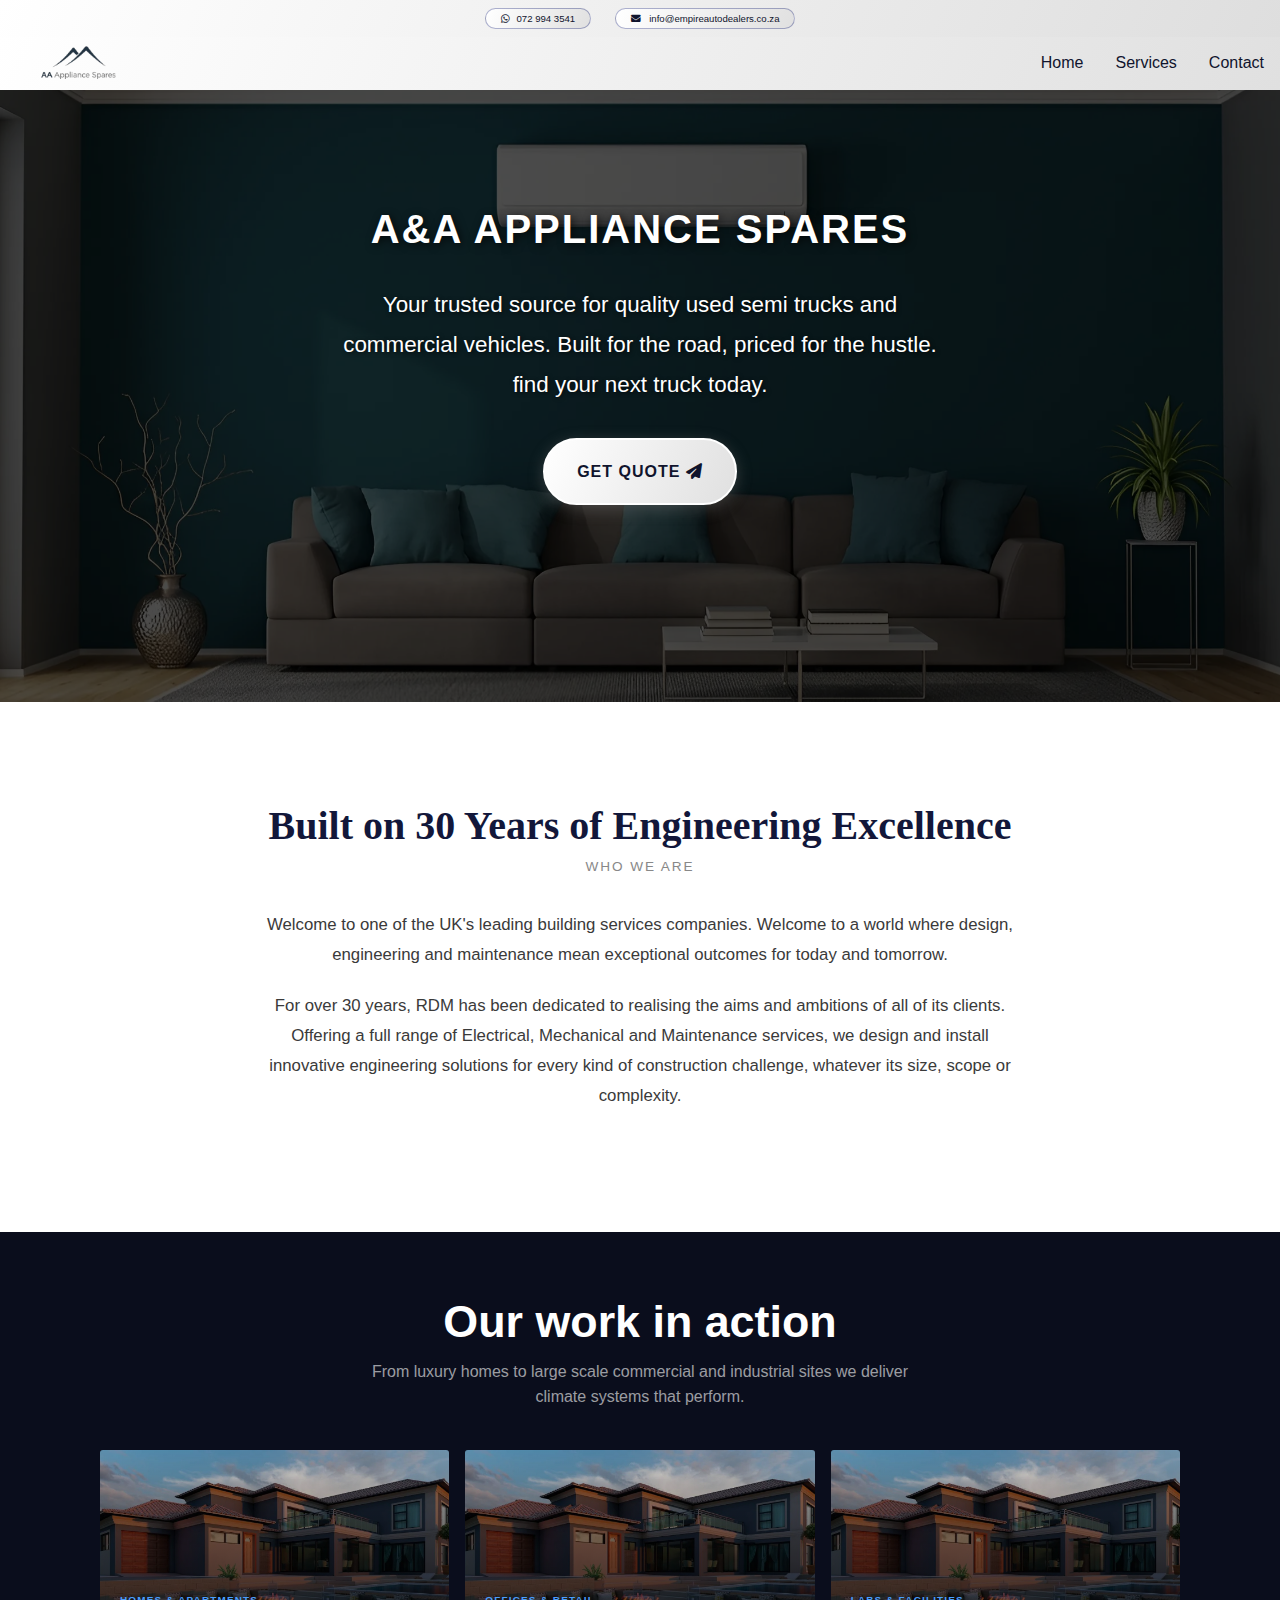
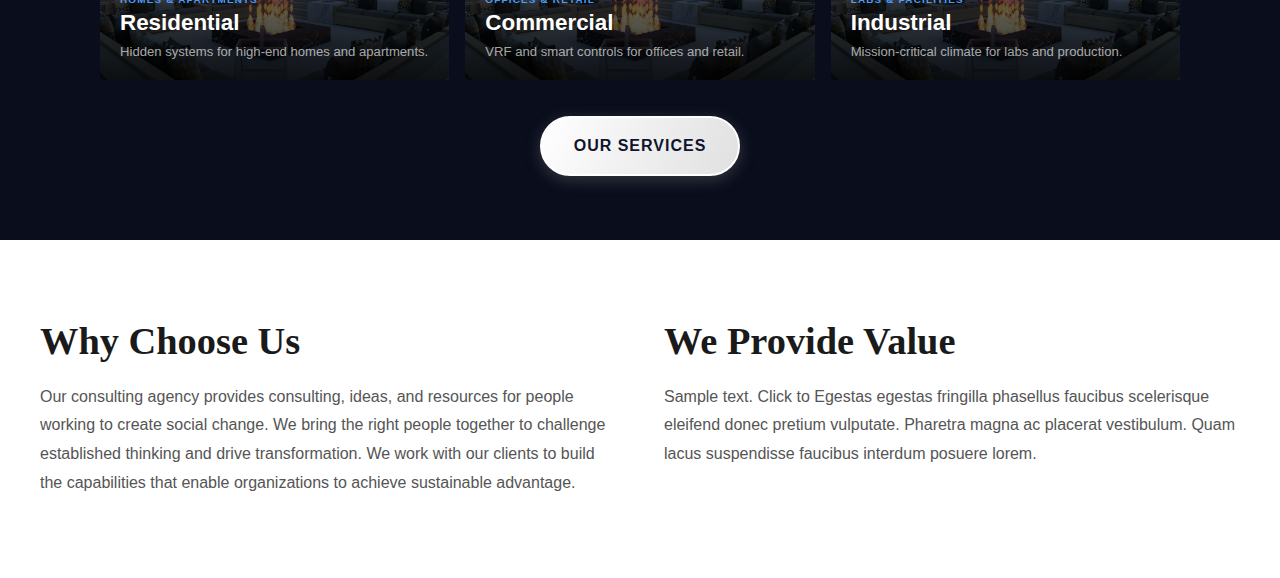
<file: index.html>
<!DOCTYPE html>
<html lang="en">
<head>

    <meta charset="UTF-8">
    <meta name="theme-color" content="#f2f2f2">
    <meta name="viewport" content="width=device-width, initial-scale=1.0">
    <link rel="stylesheet" href="https://cdnjs.cloudflare.com/ajax/libs/font-awesome/6.5.1/css/all.min.css">
    
    <link rel="stylesheet" href="styles.css">
    <title>A&A Appliance Spares | Homepage </title>

</head>
<body>
  
        <!-- ===== NAVIGATION ===== -->
        <!-- ===== NAVIGATION ===== -->
        <!-- ===== NAVIGATION ===== -->
 
        <div class="top-bar">
          <div class="top-bar-container">
          
              <a href="https://wa.me/27729943541" class="top-bar-link">
                  <span><i class="fa-brands fa-whatsapp"></i></span> 072 994 3541
              </a>
              <a href="mailto:info@empireautodealers.co.za" class="top-bar-link">
                  <span><i class="fa fa-envelope"></i></span> info@empireautodealers.co.za
              </a>
          </div>
      </div>
        

        <nav class="navbar" id="navbar">
            <div class="nav-container">
                <div class="logo">
                    <div class="logo-icon"><img src="ft.png"></div> 
                    <div class="logo-main"></div>
                </div>
    
                <ul class="nav-menu">
                    <li><a href="index.html">Home</a></li>
                    <li><a href="services.html">Services</a></li>
                    <li><a href="contact.html">Contact</a></li>
                </ul>
    
                <button class="burger" id="burgerBtn">
                    <svg id="menuIcon" xmlns="http://www.w3.org/2000/svg" fill="none" viewBox="0 0 24 24" stroke="currentColor">
                        <path stroke-linecap="round" stroke-linejoin="round" stroke-width="2" d="M4 6h16M4 12h16M4 18h16" />
                    </svg>
                    <svg id="closeIcon" style="display: none;" xmlns="http://www.w3.org/2000/svg" fill="none" viewBox="0 0 24 24" stroke="currentColor">
                        <path stroke-linecap="round" stroke-linejoin="round" stroke-width="2" d="M6 18L18 6M6 6l12 12" />
                    </svg>
                    
                </button>

                <p class="next-to-burger">MENU</p>
                
            </div>
          
            <div class="mobile-menu" id="mobileMenu">
                <a href="index.html">Home</a>
                <a href="services.html">Services</a>
                <a href="contact.html">Contact</a>
              
            </div>
            
        </nav>

        <!-- ===== NAVIGATION ===== -->
        <!-- ===== NAVIGATION ===== -->
        <!-- ===== NAVIGATION ===== -->


        <section class="hero-section">
          <div class="hero-content">
              <h1 class="hero-title">A&A Appliance spares</h1>
              <p class="hero-subtitle">Your trusted source for quality used semi trucks and commercial vehicles. Built for the road, priced for the hustle. find your next truck today.</p>
              <a href="contact.html" class="hero-button">Get Quote <i class="fa-solid fa-paper-plane"></i> </a>
          </div>
      </section>



        <style>
          .about {
           
            padding: 60px 20px;

            text-align: center;
            font-family: 'Source Sans 3', sans-serif;
          }
      
          @media (min-width: 768px) {

            .about{ 
                padding: 100px 15px;
             }
          }
      
          .about-inner { 
            max-width: 750px;
             margin: 0 auto; 
            }
      
          .about-title {
            font-family: 'Playfair Display', serif;
            font-size: clamp(1rem, 4.5vw, 2.5rem);
            color: rgb(18, 23, 58);
            margin-bottom: 10px;
          }
      
          .about-subtitle {
            font-size: 0.85rem;
            font-weight: 300;
            color: #888;
            letter-spacing: 0.14em;
            text-transform: uppercase;
            margin-bottom: 36px;
          }
      
          .about-content p {

            font-size: clamp(0.95rem, 2vw, 1.05rem);
            color: #3a3a3a;
            line-height: 1.8;
            margin-bottom: 1.2em;
          }
        </style>
  
        <section class="about">
          <div class="about-inner">
      
            <h2 class="about-title">Built on 30 Years of Engineering Excellence</h2>
            <p class="about-subtitle">Who We Are</p>
      
            <div class="about-content">
              <p>Welcome to one of the UK's leading building services companies. Welcome to a world where design, engineering and maintenance mean exceptional outcomes for today and tomorrow.</p>
              <p>For over 30 years, RDM has been dedicated to realising the aims and ambitions of all of its clients. Offering a full range of Electrical, Mechanical and Maintenance services, we design and install innovative engineering solutions for every kind of construction challenge, whatever its size, scope or complexity.</p>
            </div>
      
          </div>
        </section>














    <style>
            .serv-section {
              background: rgb(10, 13, 28);
              padding: 64px 24px;
              font-family: 'Barlow', sans-serif;
              color: #fff;
              text-align: center;
            }
        
            .serv-section h2 {
              font-size: clamp(1.8rem, 4vw, 2.8rem);
              font-weight: 900;
              margin: 0 0 12px;
            }
        
            .serv-section > p {
              color: rgba(255,255,255,0.6);
              font-size: 1rem;
              max-width: 560px;
              margin: 0 auto 40px;
              line-height: 1.6;
            }
        
            .grid {
              display: grid;
              grid-template-columns: repeat(3, 1fr);
              gap: 16px;
              max-width: 1080px;
              margin: 0 auto;
            }
        
            .card {
              position: relative;
              height: 230px;
              border-radius: 3px;
              overflow: hidden;
              background: center/cover no-repeat;
              transition: transform 0.3s ease;
            }
        
 
        
            .card::after {
              content: '';
              position: absolute;
              inset: 0;
              background: linear-gradient(to top, rgba(0,0,0,0.85) 0%, rgba(0,0,0,0.1) 100%);
            }
        
            .card-body {
              position: absolute;
              bottom: 0;
              left: 0;
              right: 0;
              padding: 18px 20px;
              z-index: 1;
              text-align: left;
            }
        
            .tag {
              font-size: 0.62rem;
              font-weight: 700;
              font-style: normal;
              letter-spacing: 0.12em;
              text-transform: uppercase;
              color: #4a9eff;
              display: block;
              margin-bottom: 5px;
            }
        
            .card-body h3 {
              font-size: 1.4rem;
              font-weight: 900;
              margin: 0 0 6px;
            }
        
            .card-body span {
              font-size: 0.82rem;
              color: rgba(255,255,255,0.65);
              line-height: 1.5;
            }
        
            @media (max-width: 700px) {
              .grid { grid-template-columns: 1fr; }
            }
          </style>
      
        
        <div class="serv-section">
          <h2>Our work in action</h2>
          <p>From luxury homes to large scale commercial and industrial sites we deliver climate systems that perform.</p>
        
          <div class="grid">
        
            <div class="card" style="background-image: url('view4.webp')">
              <div class="card-body">
                <i class="tag">Homes & Apartments</i>
                <h3>Residential</h3>
                <span>Hidden systems for high-end homes and apartments.</span>
              </div>
            </div>
        
            <div class="card" style="background-image: url('view4.webp')">
              <div class="card-body">
                <i class="tag">Offices & Retail</i>
                <h3>Commercial</h3>
                <span>VRF and smart controls for offices and retail.</span>
              </div>
            </div>
        
            <div class="card" style="background-image: url('view4.webp')">
              <div class="card-body">
                <i class="tag">Labs & Facilities</i>
                <h3>Industrial</h3>
                <span>Mission-critical climate for labs and production.</span>
              </div>
            </div>
        
          </div>
          <br>
          <br>
          <a href="services.html" class="hero-button">our Services</a>

        </div>




  <style>
    .why-us {
      display: flex;
      gap: 48px;
      padding: 80px 40px;
      font-family: 'Source Sans 3', sans-serif;
    }

    .why-left,
    .why-right {
      flex: 1;
      text-align: left;
    }

    .why-title {
      font-family: 'Playfair Display', serif;
      font-size: clamp(1rem, 3vw, 3rem);
      font-weight: 550;
      color: #1a1a1a;
      margin-bottom: 20px;
      line-height: 1.1;
    }

    .why-desc {
      font-size: clamp(0.9rem, 1.5vw, 1rem);
      color: #555;
      line-height: 1.8;
    }

    @media (max-width: 768px) {
      .why-us {
        flex-direction: column;
        padding: 40px 24px;
        gap: 16px;
      }
    }
  </style>


  <section class="why-us">

    <div class="why-left">
      <h2 class="why-title"><i></i> Why Choose Us</h2>
      <p class="why-desc">Our consulting agency provides consulting, ideas, and resources for people working to create social change. We bring the right people together to challenge established thinking and drive transformation. We work with our clients to build the capabilities that enable organizations to achieve sustainable advantage.</p>
    </div>

    <div class="why-right">
      <h2 class="why-title"><i></i> We Provide Value </h2>
      <p class="why-desc">Sample text. Click to Egestas egestas fringilla phasellus faucibus scelerisque eleifend donec pretium vulputate. Pharetra magna ac placerat vestibulum. Quam lacus suspendisse faucibus interdum posuere lorem.</p>
    </div>

  </section>


        

      
   


</body>
<script src="scrripts.js"></script>

</html>
</file>
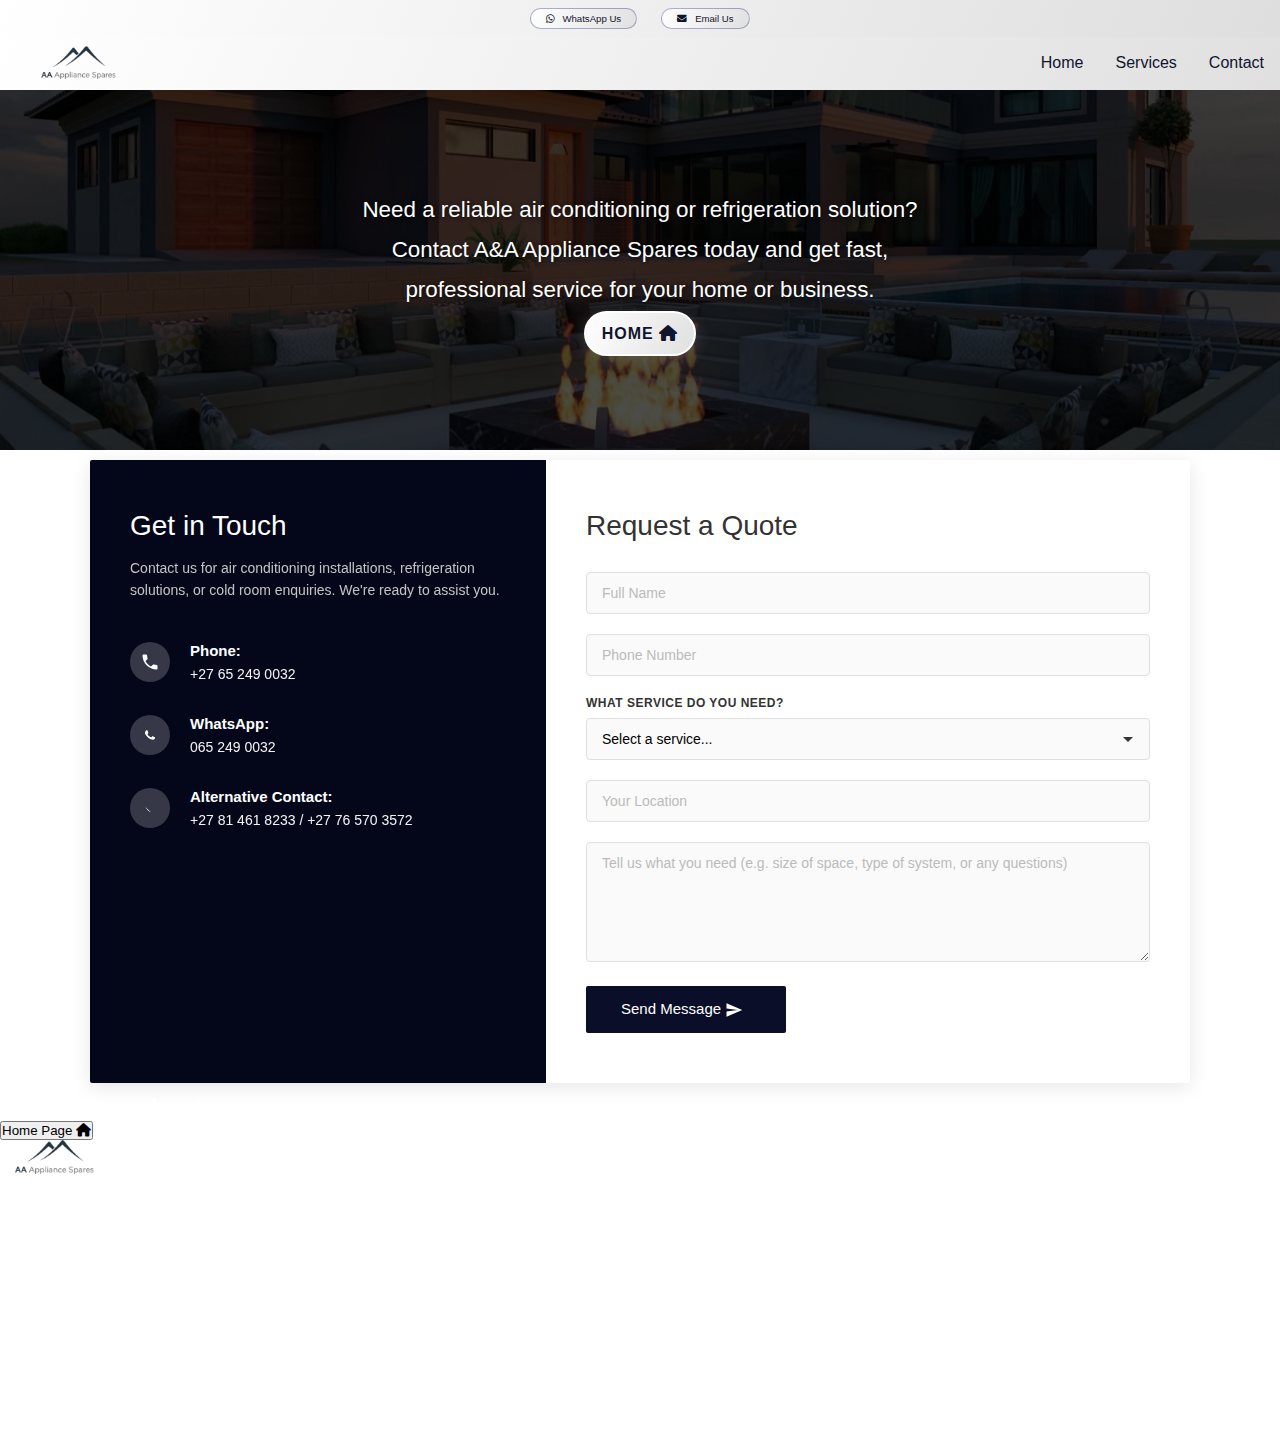
<file: contact.html>
<!DOCTYPE html>
<html lang="en">
<head>

    <meta charset="UTF-8">
    <meta name="theme-color" content="#e3e3e3">
    <meta name="viewport" content="width=device-width, initial-scale=1.0">
    <link rel="stylesheet" href="https://cdnjs.cloudflare.com/ajax/libs/font-awesome/6.5.1/css/all.min.css">
    
    <link rel="stylesheet" href="global.css">
    <title>A&A Appliance Spares | Air Conditioning & Refrigeration | Contact</title>

</head>
<body>
        <!-- ===== NAVIGATION ===== -->
        <!-- ===== NAVIGATION ===== -->
        <!-- ===== NAVIGATION ===== -->
 
        <div class="top-bar">
            <div class="top-bar-container">
            
              <a href="https://wa.me/27652490032" class="top-bar-link">
                <span><i class="fa-brands fa-whatsapp"></i></span> WhatsApp Us
              </a> 
              <a href="mailto:aaappliancespares@gmail.com" class="top-bar-link">
                <span><i class="fa fa-envelope"></i></span> Email Us
            </a>
            </div>
        </div>
        

        <nav class="navbar" id="navbar">
            <div class="nav-container">
                <div class="logo">
                    <div class="logo-icon"><img src="ft.png"></div> 
                    <div class="logo-main"></div>
                </div>
    
                <ul class="nav-menu">
                    <li><a href="index.html">Home</a></li>
                    <li><a href="services.html">Services</a></li>
                    <li><a href="contact.html">Contact</a></li>
                </ul>
    
                <button class="burger" id="burgerBtn">
                    <svg id="menuIcon" xmlns="http://www.w3.org/2000/svg" fill="none" viewBox="0 0 24 24" stroke="currentColor">
                        <path stroke-linecap="round" stroke-linejoin="round" stroke-width="2" d="M4 6h16M4 12h16M4 18h16" />
                    </svg>
                    <svg id="closeIcon" style="display: none;" xmlns="http://www.w3.org/2000/svg" fill="none" viewBox="0 0 24 24" stroke="currentColor">
                        <path stroke-linecap="round" stroke-linejoin="round" stroke-width="2" d="M6 18L18 6M6 6l12 12" />
                    </svg>
                    
                </button>

                <p class="next-to-burger">MENU</p>
                
            </div>
          
            <div class="mobile-menu" id="mobileMenu">
                <a href="index.html">Home</a>
                <a href="services.html">Services</a>
                <a href="contact.html">Contact</a>
              
            </div>
            
        </nav>

        
        <!-- ===== NAVIGATION ===== -->
        <!-- ===== NAVIGATION ===== -->
        <!-- ===== NAVIGATION ===== -->

        <section class="hero-section">
            <div class="hero-content">
        
                <p class="hero-subtitle">
                    Need a reliable air conditioning or refrigeration solution? Contact A&A Appliance Spares today and get fast, professional service for your home or business.
                </p>
        
                <a href="index.html" class="hero-button">
                    Home <i class="fa fa-home"></i>
                </a>
            </div>
        </section>
























  <style>
        
            .whole{
               background: #ffffff;
            }
                       .contact {
                          
                           display: flex;
                           justify-content: center;
                           align-items: center;
                           min-height: 60vh;
                           padding: 10px;
                       }
               
                       .contact-container {
                           display: flex;
                           max-width: 1100px;
                           width: 100%;
                           background: white;
                           border-radius: 2px;
                           overflow: hidden;
                           box-shadow: 0 4px 20px rgba(0, 0, 0, 0.1);
                       }
               
                       .contact-info {
                           background:rgb(4, 7, 25);
                           color: white;
                           padding: 50px 40px;
                           flex: 1;
                           min-width: 280px;
                       }
               
                       .contact-info h2 {
                           color: white;
                           font-size: 28px;
                           margin-bottom: 15px;
                           font-weight: 500;
                       }
               
                       .contact-info p {
                           color: rgb(206, 206, 206);
                           font-size: 14px;
                           line-height: 1.6;
                           margin-bottom: 40px;
                           opacity: 0.95;
                       }
               
                       .info-item {
                           display: flex;
                           align-items: flex-start;
                           margin-bottom: 30px;
                       }
               
                       .info-icon {
                           width: 40px;
                           height: 40px;
                           background: rgba(255, 255, 255, 0.2);
                           border-radius: 50%;
                           display: flex;
                           align-items: center;
                           justify-content: center;
                           margin-right: 20px;
                           flex-shrink: 0;
                       }
               
                       .info-icon svg {
                           width: 20px;
                           height: 20px;
                           fill: white;
                       }
               
                       .info-content {
                           flex: 1;
                       }
               
                       .info-label {
                           font-weight: 600;
                           margin-bottom: 5px;
                           font-size: 15px;
                       }
               
                       .info-text {
                           font-size: 14px;
                           opacity: 0.95;
                           line-height: 1.5;
                       }
               
                       .contact-form {
                           padding: 50px 40px;
                           flex: 1.5;
                       }
               
                       .contact-form h2 {
                           font-size: 28px;
                           margin-bottom: 30px;
                           color: #333;
                           font-weight: 500;
                       }
               
                       .form-row {
                           display: flex;
                           gap: 20px;
                           margin-bottom: 20px;
                       }
               
                       .form-group {
                           flex: 1;
                           margin-bottom: 20px;
                       }
               
                       .form-group label {
                           display: block;
                           font-size: 12px;
                           font-weight: 600;
                           color: #333;
                           margin-bottom: 8px;
                           text-transform: uppercase;
                           letter-spacing: 0.5px;
                       }
               
                       .form-group input,
                       .form-group textarea,
                       .form-group select {
                           width: 100%;
                           padding: 12px 15px;
                           border: 1px solid #e0e0e0;
                           border-radius: 4px;
                           font-size: 14px;
                           font-family: inherit;
                           transition: border-color 0.3s;
                           background: #fafafa;
                       }
               
                       .form-group select {
                           cursor: pointer;
                           appearance: none;
                           background-image: url("data:image/svg+xml,%3Csvg xmlns='http://www.w3.org/2000/svg' width='12' height='12' viewBox='0 0 12 12'%3E%3Cpath fill='%23333' d='M6 9L1 4h10z'/%3E%3C/svg%3E");
                           background-repeat: no-repeat;
                           background-position: right 15px center;
                           padding-right: 40px;
                       }
               
                       .form-group input:focus,
                       .form-group textarea:focus,
                       .form-group select:focus {
                           outline: none;
                           border-color: #5ecea1;
                           background: white;
                       }
               
                       .form-group input::placeholder,
                       .form-group textarea::placeholder {
                           color: #bbb;
                       }
               
                       .form-group textarea {
                           resize: vertical;
                           min-height: 120px;
                       }
               
                       .submit-btn {
                           background:  rgb(10, 14, 40);
                           color: white;
                           border: none;
                           padding: 14px 35px;
                           font-size: 15px;
                           border-radius: 2px;
                           cursor: pointer;
                           transition: transform 0.2s, box-shadow 0.2s;
                           font-weight: 500;
                       }
               
                       .submit-btn:hover {
                           transform: translateY(-2px);
                           box-shadow: 0 4px 12px rgba(94, 206, 161, 0.4);
                       }
               
                       .submit-btn:active {
                           transform: translateY(0);
                       }
               
                       @media (max-width: 768px) {
                           .contact-container {
                               flex-direction: column;
                           }
               
                           .contact-info,
                           .contact-form {
                               padding: 30px 25px;
                           }
               
                           .form-row {
                               flex-direction: column;
                               gap: 0;
                           }
               
                           .contact-info h2,
                           .contact-form h2 {
                               font-size: 24px;
                           }
                       }
                   </style>
           
                   
           <section class="whole">

            <div class="contact">
                <div class="contact-container">
                    
                    <!-- CONTACT INFO PANEL -->
                    <div class="contact-info">
                        <h2>Get in Touch</h2>
                        <p>Contact us for air conditioning installations, refrigeration solutions, or cold room enquiries. We're ready to assist you.</p>
        
                        <div class="info-item">
                            <div class="info-icon">
                                <svg viewBox="0 0 24 24">
                                    <path d="M6.62 10.79c1.44 2.83 3.76 5.14 6.59 6.59l2.2-2.2c.27-.27.67-.36 1.02-.24 1.12.37 2.33.57 3.57.57.55 0 1 .45 1 1V20c0 .55-.45 1-1 1-9.39 0-17-7.61-17-17 0-.55.45-1 1-1h3.5c.55 0 1 .45 1 1 0 1.25.2 2.45.57 3.57.11.35.03.74-.25 1.02l-2.2 2.2z"/>
                                </svg>
                            </div>
                            <div class="info-content">
                                <div class="info-label">Phone:</div>
                                <div class="info-text">+27 65 249 0032</div>
                            </div>
                        </div>
        
                        <div class="info-item">
                            <div class="info-icon">
                                <svg viewBox="0 0 24 24">
                                    <path d="M17.472 14.382c-.297-.149-1.758-.867-2.03-.967-.273-.099-.471-.148-.67.15-.197.297-.767.966-.94 1.164-.173.199-.347.223-.644.075-.297-.15-1.255-.463-2.39-1.475-.883-.788-1.48-1.761-1.653-2.059-.173-.297-.018-.458.13-.606.134-.133.298-.347.446-.52.149-.174.198-.298.298-.497.099-.198.05-.371-.025-.52-.075-.149-.669-1.612-.916-2.207-.242-.579-.487-.5-.669-.51-.173-.008-.371-.01-.57-.01-.198 0-.52.074-.792.372-.272.297-1.04 1.016-1.04 2.479 0 1.462 1.065 2.875 1.213 3.074.149.198 2.096 3.2 5.077 4.487.709.306 1.262.489 1.694.625.712.227 1.36.195 1.871.118.571-.085 1.758-.719 2.006-1.413.248-.694.248-1.289.173-1.413-.074-.124-.272-.198-.57-.347"/>
                                </svg>
                            </div>
                            <div class="info-content">
                                <div class="info-label">WhatsApp:</div>
                                <div class="info-text">065 249 0032</div>
                            </div>         
                        </div>
        
                        <div class="info-item">
                            <div class="info-icon">
                                <svg viewBox="0 0 24 24">
                                    <path d="M6.62 10.79c1.44 2.83 3.76 5.14 6.59 6.59"/>
                                </svg>
                            </div>
                            <div class="info-content">
                                <div class="info-label">Alternative Contact:</div>
                                <div class="info-text">+27 81 461 8233 / +27 76 570 3572</div>
                            </div>
                        </div>
        
                    </div>
        
                    <!-- CONTACT FORM -->
                    <div class="contact-form">
                        <h2>Request a Quote</h2>
                        <form>
        
                            <div class="form-group">
                                <input type="text" id="fullname" placeholder="Full Name" required>
                            </div>
        
                            <div class="form-group">
                                <input type="tel" id="phone" placeholder="Phone Number" required>
                            </div>
        
                            <div class="form-group">
                                <label for="service">What service do you need?</label>
                                <select id="service" required>
                                    <option value="">Select a service...</option>
                                    <option value="aircon-installation">Air Conditioner Installation</option>
                                    <option value="aircon-supply">Air Conditioner Supply</option>
                                    <option value="cassette-systems">Cassette Air Conditioning Systems</option>
                                    <option value="cold-rooms">Cold Room Installation</option>
                                    <option value="refrigeration">Refrigeration Services</option>
                                    <option value="other">Other / Enquiry</option>
                                </select>
                            </div>
        
                            <div class="form-group">
                                <input type="text" id="location" placeholder="Your Location" required>
                            </div>
        
                            <div class="form-group">
                                <textarea id="message" placeholder="Tell us what you need (e.g. size of space, type of system, or any questions)"></textarea>
                            </div>
        
                            <button type="submit" class="submit-btn">
                                Send Message
                                <svg style="width: 18px; height: 18px; margin-right: 8px; vertical-align: middle;" viewBox="0 0 24 24" fill="white">
                                    <path d="M2.01 21L23 12 2.01 3 2 10l15 2-15 2z"/>
                                </svg>
                            </button>
                        </form>
                    </div>
        
                </div>
            </div>
        
        </section>









































           
  <!-- Bottom Section -->
  <section class="bottom-section">
    <h2>Know more about us</h2>
    <button><a href="index.html">Home Page <i class="fa fa-home" aria-hidden="true"></i></a></button>
  </section>


        













  <footer class="footer">
    <div class="footer-container">
        
        <!-- Company Info -->
        <div class="footer-section">
          <div class="foo">
            <div class="foo-icon"><img src="ft.png"></div> 
          </div>
  
          <style>
            .foo {
              display: flex;
              align-items: center;
            }
  
            .foo-icon img {
              width: 7rem;
              border-radius: 8px;
              display: flex;
              align-items: center;
              justify-content: center;
            }
          </style>
  
          <br>
  
          <p>
            A&A Appliance Spares provides reliable air conditioning, refrigeration, and cold room solutions for residential and commercial needs.
            We focus on quality installations and dependable service you can trust.
          </p>
          
          <h3 style="margin-top: 1.5rem;">Follow Us</h3>
          <div class="social-links">
            <a href="https://www.facebook.com/profile.php?id=61569508821135" target="_blank" class="social-icon" aria-label="Facebook">
              <i class="fa-brands fa-facebook-f"></i>
            </a>
          </div>
        </div>
  
        <!-- Quick Links -->
        <div class="footer-section-lu">
          <h5>Quick Links</h5>
          <br>
          <div class="footer-links">
            <a href="index.html">Home</a>
            <a href="services.html">Services</a>
            <a href="contact.html">Contact</a>
          </div>
        </div>
  
        <!-- Contact Info -->
        <div class="footer-section">
          <h3>Contact Us</h3>
          <div class="contact-inf">
  
            <div class="contact-item">
              <span><i class="fa-brands fa-whatsapp"></i></span>
              <a href="https://wa.me/27652490032">065 249 0032</a>
            </div>
  
            <div class="contact-item">
              <span><i class="fa-solid fa-phone"></i></span>
              <a href="tel:+27814618233">+27 81 461 8233</a>
            </div>
  
            <div class="contact-item">
              <span><i class="fa-solid fa-phone"></i></span>
              <a href="tel:+27765703572">+27 76 570 3572</a>
            </div>
  
          </div>
        </div>
    </div>
  
    <div class="footer-bottom">
      <p>&copy; 2026 A&A Appliance Spares. All rights reserved.</p>
    </div>
  </footer>


      

</body>
<script src="scrripts.js"></script>

</html>
</file>
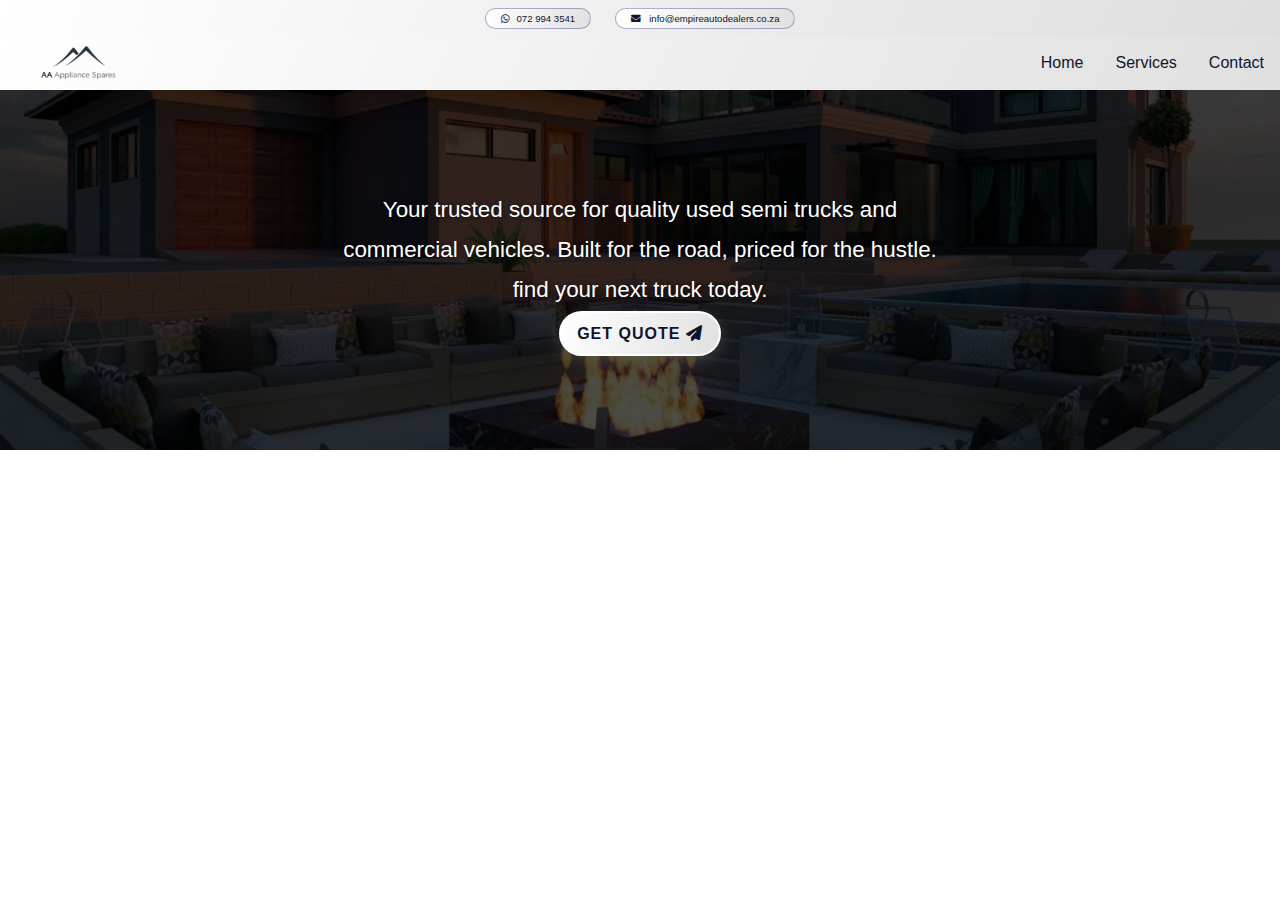
<file: services.html>
<!DOCTYPE html>
<html lang="en">
<head>

    <meta charset="UTF-8">
    <meta name="theme-color" content="#f2f2f2">
    <meta name="viewport" content="width=device-width, initial-scale=1.0">
    <link rel="stylesheet" href="https://cdnjs.cloudflare.com/ajax/libs/font-awesome/6.5.1/css/all.min.css">
    
    <link rel="stylesheet" href="global.css">
    <title>A&A Appliance Spares | Services </title>

</head>
<body>
        <!-- ===== NAVIGATION ===== -->
        <!-- ===== NAVIGATION ===== -->
        <!-- ===== NAVIGATION ===== -->
 

        <div class="top-bar">
          <div class="top-bar-container">
          
              <a href="https://wa.me/27729943541" class="top-bar-link">
                  <span><i class="fa-brands fa-whatsapp"></i></span> 072 994 3541
              </a>
              <a href="mailto:info@empireautodealers.co.za" class="top-bar-link">
                  <span><i class="fa fa-envelope"></i></span> info@empireautodealers.co.za
              </a>
          </div>
      </div>
        

        <nav class="navbar" id="navbar">
            <div class="nav-container">
                <div class="logo">
                    <div class="logo-icon"><img src="ft.png"></div> 
                    <div class="logo-main"></div>
                </div>
    
                <ul class="nav-menu">
                    <li><a href="index.html">Home</a></li>
                    <li><a href="services.html">Services</a></li>
                    <li><a href="contact.html">Contact</a></li>
                </ul>
    
                <button class="burger" id="burgerBtn">
                    <svg id="menuIcon" xmlns="http://www.w3.org/2000/svg" fill="none" viewBox="0 0 24 24" stroke="currentColor">
                        <path stroke-linecap="round" stroke-linejoin="round" stroke-width="2" d="M4 6h16M4 12h16M4 18h16" />
                    </svg>
                    <svg id="closeIcon" style="display: none;" xmlns="http://www.w3.org/2000/svg" fill="none" viewBox="0 0 24 24" stroke="currentColor">
                        <path stroke-linecap="round" stroke-linejoin="round" stroke-width="2" d="M6 18L18 6M6 6l12 12" />
                    </svg>
                    
                </button>

                <p class="next-to-burger">MENU</p>
                
            </div>
          
            <div class="mobile-menu" id="mobileMenu">
                <a href="index.html">Home</a>
                <a href="services.html">Services</a>
                <a href="contact.html">Contact</a>
              
            </div>
            
        </nav>

        <!-- ===== NAVIGATION ===== -->
        <!-- ===== NAVIGATION ===== -->
        <!-- ===== NAVIGATION ===== -->


        <section class="hero-section">
          <div class="hero-content">

              <p class="hero-subtitle">Your trusted source for quality used semi trucks and commercial vehicles. Built for the road, priced for the hustle. find your next truck today.</p>
              <a href="contact.html" class="hero-button">Get Quote <i class="fa-solid fa-paper-plane"></i> </a>
          </div>
      </section>


</body>
<script src="scrripts.js"></script>

</html>
</file>
<file: styles.css>
* {
    margin: 0;
    padding: 0;
    box-sizing: border-box;
}

body {
    font-family: -apple-system, BlinkMacSystemFont, 'Segoe UI', Roboto, Oxygen, Ubuntu, Cantarell, sans-serif;
    color: white;

}

a {
    text-decoration: none;
    color: inherit;
}





      /* ===== NAVIGATION STYLES ===== */
      /* ===== NAVIGATION STYLES ===== */
      /* ===== NAVIGATION STYLES ===== */
      /* ===== NAVIGATION STYLES ===== */
      /* ===== NAVIGATION STYLES ===== */
      /* ===== NAVIGATION STYLES ===== */





      
/* --- New Top Bar Styles --- */
.top-bar {
    background: linear-gradient(115deg, #ffffff 0%, #dedede 100%); /* Matches your scrolled navbar color */
    color: white;
    font-size: 0.60rem;
    padding: 8px 0;
    position: fixed; /* Keep it fixed at the top */
    top: 0;
    left: 0;
    right: 0;
    z-index: 1001; /* Higher than navbar */

}

.top-bar-container {
    max-width: 1280px;
    margin: 0 auto;
    padding: 0 1rem;
    display: flex;
    justify-content: center;
    gap: 1.5rem; 
}

.top-bar-link {
    color: rgb(16, 20, 45);
    text-decoration: none;
    display: flex;
    align-items: center;
    gap: 0.5rem;
    transition: all 0.3s ease;
    /* The "Fitting Border" styles */
    border: 1.5px solid rgba(12, 25, 113, 0.335); /* Subtle white border */
    padding: 4px 15px;                          /* Space inside the border */
    border-radius: 50px;                        /* Rounds the edges into a pill shape */
    background: linear-gradient(115deg, #ffffff 0%, #e0e0e0 100%); /* Very faint background fill */
}

.top-bar-link:hover {
    color: #facc15;
    border-color: #facc15;                      /* Border changes color on hover */
    background: rgba(250, 204, 21, 0.1);        /* Slight yellow glow on hover */
}


/* --- Adjusting your existing .navbar --- */
.navbar {
    position: fixed;
    top: 35px; /* Pushes the nav down so it doesn't hide under the top bar */
    left: 0;
    right: 0;
    z-index: 1000;
    background: linear-gradient(115deg, #ffffff 0%, #e0e0e0 100%);
    backdrop-filter: blur(10px);
    transition: all 0.3s ease;
  
}

/* Update the scroll position if needed */
.navbar.scrolled {
    border-bottom: solid 1.5px white;
    top: 35px; /* Keep it below the top bar even when scrolling */
    background: linear-gradient(115deg, #ffffff 0%, #e0e0e0 100%);
}

/* --- Responsive fix for mobile --- */
@media (max-width: 768px) {
    .top-bar-container {
        gap: 1.5rem;
        font-size: 0.65rem;
    }
}
    .nav-container {
        max-width: 1280px;
        margin: 0 auto;
        padding: 0 1rem;
        display: flex;
        align-items: center;
        justify-content: space-between;
        height: 55px;
    }

    .logo {
        display: flex;
        align-items: center;
        gap: 0.5rem;
    }

    .logo-icon img {
        padding:0.7rem;
        width: 8rem;
        height: 3.5rem;
     
        border-radius: 8px;
        display: flex;
        align-items: center;
        justify-content: center;
        font-size: 1.5rem;
        font-weight: bold;
        color: #1a1a2e;
    }

    .logo-text {
        display: flex;
        flex-direction: column;
        line-height: 1.2;
    }

    .logo-main {
        font-size: 1rem;
        font-weight: bold;
    }

    .logo-sub {
        font-size: 0.75rem;
        color: #facc15;
    }

    .nav-menu {
        display: flex;
        gap: 2rem;
        list-style: none;
    }

    .nav-menu a {
        transition: color 0.3s;
        color:rgb(16, 20, 45);
    }

    .nav-menu a:hover {
        color: #8a8a8a;
    }

    .burger {
        display: none;
        background: none;
        border: none;
        color: rgb(16, 20, 45);
        cursor: pointer;
        margin-left: auto;
        padding: 0rem;

        transition: background 0.3s;
    }
    .next-to-burger{

        display: none;
    }



    .burger svg {
        width: 30px;
        height: 26px;
    }

    .mobile-menu {
        display: none;
        max-height: 0;
        overflow: hidden;
        opacity: 0;
        transition: max-height 0.3s ease-in-out, opacity 0.3s ease-in-out;
    }

    .mobile-menu.active {
        max-height: 400px;
        opacity: 1;
        padding-bottom: 1rem;
    }

    .mobile-menu a {
        display: block;
        padding: 0.5rem 1rem;
        transition: color 0.3s;
        color:  rgb(16, 20, 45);
        font-weight:350;
    }

    .mobile-menu a:hover {
        color:  rgb(118, 118, 118);
    }   

    @media (max-width: 768px) {
        .next-to-burger{
            display: block;
            font-size: 0.65rem;
            padding-bottom: 0.2rem;
            color: rgba(16, 20, 45, 0.817);
            font-weight: 620;
        }
    
        .nav-menu {
            display: none;
        }

        .burger {
            display: block;
        }

        .mobile-menu {
            display: block;
        }

        .decorative-box,
        .decorative-circle {
            display: none;
        }
    }
/* ===== NAVIGATION STYLES ===== */
/* ===== NAVIGATION STYLES ===== */
/* ===== NAVIGATION STYLES ===== */
/* ===== NAVIGATION STYLES ===== */
/* ===== NAVIGATION STYLES ===== */
/* ===== NAVIGATION STYLES ===== */



























/* HERO SECTION */
/* HERO SECTION */
/* HERO SECTION */
/* HERO SECTION */
/* HERO SECTION */
/* HERO SECTION */

.hero-section {
    line-height: 1.6;
    position: relative;
    min-height: 78vh;
    display: flex;
    align-items: center;
    justify-content: center;
    text-align: center;
    padding: 2rem;
    overflow: hidden;
}


.hero-section::before {
    content: '';
    position: absolute;
    top: 0;
    left: 0;
    width: 100%;
    height: 100%;
    background-image: url('images/nbg.webp');
    background-size: cover;
    background-position: center;
    background-repeat: no-repeat;
    filter: brightness(0.3);
    z-index: -1;
}

.hero-content {
    position: relative;
    z-index: 1;
    color: #ffffff;
    max-width: 800px;
    margin: 0 auto;
    animation: fadeInUp 1s ease-out;
}

.hero-title {
    font-size: clamp(2.5rem, 1vw, 5rem);
    font-weight: 700;
    margin-bottom: 1.5rem;
    letter-spacing: 2px;
    text-transform: uppercase;
    text-shadow: 2px 2px 8px rgba(0, 0, 0, 0.7);
}

.hero-subtitle {
    font-size: clamp(1.4rem, 1vw, 2rem);
    margin-bottom: 2rem;
    font-weight: 300;
    line-height: 1.8;
    text-shadow: 1px 1px 4px rgba(0, 0, 0, 0.7);
    max-width: 600px;
    margin-left: auto;
    margin-right: auto;
}

.hero-button {
    display: inline-block;
    padding: 1.2rem 2rem;
    font-size: 1rem;
    font-weight: 600;
    text-transform: uppercase;
    letter-spacing: 1px;
    color:rgb(16, 20, 45);
    background: linear-gradient(115deg, #ffffff 0%, #e0e0e0 100%);
    border: 2px solid #ffffff;
    border-radius: 50px;
    text-decoration: none;
    transition: all 0.3s ease;
    cursor: pointer;
    box-shadow: 0 4px 15px rgba(118, 118, 118, 0.4);
}

.hero-button:hover {
    background-color: transparent;
    border-color: #ffffff;
    transform: translateY(-3px);
    box-shadow: 0 6px 20px rgba(255, 255, 255, 0.3);
}

.hero-button:active {
    transform: translateY(-1px);
}

/* Animation */
@keyframes fadeInUp {
    from {
        opacity: 0;
        transform: translateY(30px);
    }
    to {
        opacity: 1;
        transform: translateY(0);
    }
}

/* Responsive Design */
@media (max-width: 768px) {
    .hero-section {
        padding: 1.5rem;
    }

    .hero-title {
        margin-bottom: 1rem;
        font-size: 1rem;
    }

    .hero-subtitle {
        margin-bottom: 2rem;
        font-size: 1rem;
    }

    .hero-button {
        padding: 0.5rem 1rem;
        font-size: 0.75rem;
        font-weight: 750;
    }
}

@media (max-width: 480px) {
    .hero-section {
        padding: 1rem;
    }

    .hero-button {
        padding: 0.5rem 1rem;
        font-size: 0.75rem;
        font-weight: 750;
    }
}

/* HERO SECTION */
/* HERO SECTION */
/* HERO SECTION */
/* HERO SECTION */
/* HERO SECTION */
/* HERO SECTION */




















































    /* Bottom Section */
    .bottom-section {
        width: 100%;
        height: 24vh;
        background-image: linear-gradient(rgba(5, 14, 47, 0.431), rgba(4, 6, 45, 0.768)), url('images/airo3.jpg');
        background-size: cover;
        background-position: center;
        backdrop-filter: blur(4px);
        display: flex;
        flex-direction: column;
        align-items: center;
        justify-content: center;
        gap: 18px;
      }
  
      .bottom-section h2 {
        color: #fff;
        font-size: clamp(1.2rem, 3.5vw, 2rem);
        text-align: center;
        letter-spacing: 1px;
        text-shadow: 0 2px 8px rgba(0,0,0,0.55);
        padding: 0 16px;
      }
  
      .bottom-section button {
        color: #fff;
        background: transparent;
        border: 2px solid #fff;
        padding: 10px 30px;
        font-size: 0.85rem;
        border-radius: 35px;
        font-family: Georgia, serif;
        letter-spacing: 2px;
        cursor: pointer;
        transition: background 0.3s, color 0.3s;
      }
  
      .bottom-section button:hover {
        background: #fff;
        color: #222;
      }




































/* ===== FOOTER STYLES ===== */
         /* ===== FOOTER STYLES ===== */
          /* ===== FOOTER STYLES ===== */
           /* ===== FOOTER STYLES ===== */
            /* ===== FOOTER STYLES ===== */
             /* ===== FOOTER STYLES ===== */
             .footer {
                background: linear-gradient(115deg, #f5f5f5 0%, #dddddd 100%);
                color: rgb(16, 20, 45);
                padding: 3rem 1rem 1.5rem;
            }
            
            .footer-container {
                max-width: 1280px;
                margin: 0 auto;
                display: grid;
                grid-template-columns: 1fr;
                gap: 2rem;
            }
            
            .footer-section h3 {
                color:rgb(16, 20, 45);
                font-size: 0.85rem;
                margin-bottom: 1rem;
            }
            
            .footer-section p,
            .footer-section-lu a {
                color: rgb(16, 20, 45);
                line-height: 1.5;
                text-decoration: none;
                font-size: 0.85rem;
            }
            
            .footer-section a:hover {
                color: rgb(16, 20, 45);
            }
            
            .footer-links {
                display: flex;
                flex-direction: column;
                gap: 0.5rem;
                
            }
            
            .contact-info {
                display: flex;
                flex-direction: column;
                gap: 0.75rem;
                font-size: 0.95rem;
            }
            
            .contact-item {
                font-size: 0.95rem;
                display: flex;
                align-items: center;
                gap: 0.5rem;
            }
            
            .emergency-number {
                font-size: 1rem;
                font-weight: bold;
                color: #facc15;
                margin-top: 0.5rem;
            }
            
            /* Social Links Styles */
            .social-links {
                display: flex;
                gap: 1rem;
                margin-top: 0.5rem;
            }
            
            .social-icon {
                display: flex;
                align-items: center;
                justify-content: center;
                width: 40px;
                height: 40px;
                border-radius: 50%;
                background: rgb(16, 20, 45);
                color: rgb(255, 255, 255);
                transition: all 0.3s ease;
                text-decoration: none;
            }
            
            .social-icon:hover {
                background:rgb(20, 20, 20);
                color: rgb(255, 255, 255);
                transform: translateY(-3px);
            }
            
            .social-icon i {
                font-size: 1.2rem;
            }
            
            .footer-bottom {
                margin-top: 3rem;
                padding-top: 1.5rem;
                border-top: 1px solid rgba(255, 255, 255, 0.1);
                text-align: center;
                color: rgb(16, 20, 45);
                font-size: 0.875rem;
            }
            
            /* ===== RESPONSIVE ===== */
            @media (min-width: 768px) {
                .footer-container {
                    grid-template-columns: repeat(3, 1fr);
                }
            }
</file>
<file: global.css>
* {
    margin: 0;
    padding: 0;
    box-sizing: border-box;
}

body {
    font-family: -apple-system, BlinkMacSystemFont, 'Segoe UI', Roboto, Oxygen, Ubuntu, Cantarell, sans-serif;
    color: white;

}

a {
    text-decoration: none;
    color: inherit;
}





      /* ===== NAVIGATION STYLES ===== */
      /* ===== NAVIGATION STYLES ===== */
      /* ===== NAVIGATION STYLES ===== */
      /* ===== NAVIGATION STYLES ===== */
      /* ===== NAVIGATION STYLES ===== */
      /* ===== NAVIGATION STYLES ===== */





      
/* --- New Top Bar Styles --- */
.top-bar {
    background: linear-gradient(115deg, #ffffff 0%, #dedede 100%); /* Matches your scrolled navbar color */
    color: white;
    font-size: 0.60rem;
    padding: 8px 0;
    position: fixed; /* Keep it fixed at the top */
    top: 0;
    left: 0;
    right: 0;
    z-index: 1001; /* Higher than navbar */

}

.top-bar-container {
    max-width: 1280px;
    margin: 0 auto;
    padding: 0 1rem;
    display: flex;
    justify-content: center;
    gap: 1.5rem; 
}

.top-bar-link {
    color: rgb(16, 20, 45);
    text-decoration: none;
    display: flex;
    align-items: center;
    gap: 0.5rem;
    transition: all 0.3s ease;
    /* The "Fitting Border" styles */
    border: 1.5px solid rgba(12, 25, 113, 0.335); /* Subtle white border */
    padding: 4px 15px;                          /* Space inside the border */
    border-radius: 50px;                        /* Rounds the edges into a pill shape */
    background: linear-gradient(115deg, #ffffff 0%, #e0e0e0 100%); /* Very faint background fill */
}

.top-bar-link:hover {
    color: #facc15;
    border-color: #facc15;                      /* Border changes color on hover */
    background: rgba(250, 204, 21, 0.1);        /* Slight yellow glow on hover */
}


/* --- Adjusting your existing .navbar --- */
.navbar {
    position: fixed;
    top: 35px; /* Pushes the nav down so it doesn't hide under the top bar */
    left: 0;
    right: 0;
    z-index: 1000;
    background: linear-gradient(115deg, #ffffff 0%, #e0e0e0 100%);
    backdrop-filter: blur(10px);
    transition: all 0.3s ease;
  
}

/* Update the scroll position if needed */
.navbar.scrolled {
    border-bottom: solid 1.5px white;
    top: 35px; /* Keep it below the top bar even when scrolling */
    background: linear-gradient(115deg, #ffffff 0%, #e0e0e0 100%);
}

/* --- Responsive fix for mobile --- */
@media (max-width: 768px) {
    .top-bar-container {
        gap: 1.5rem;
        font-size: 0.65rem;
    }
}
    .nav-container {
        max-width: 1280px;
        margin: 0 auto;
        padding: 0 1rem;
        display: flex;
        align-items: center;
        justify-content: space-between;
        height: 55px;
    }

    .logo {
        display: flex;
        align-items: center;
        gap: 0.5rem;
    }

    .logo-icon img {
        padding:0.7rem;
        width: 8rem;
        height: 3.5rem;
     
        border-radius: 8px;
        display: flex;
        align-items: center;
        justify-content: center;
        font-size: 1.5rem;
        font-weight: bold;
        color: #1a1a2e;
    }

    .logo-text {
        display: flex;
        flex-direction: column;
        line-height: 1.2;
    }

    .logo-main {
        font-size: 1rem;
        font-weight: bold;
    }

    .logo-sub {
        font-size: 0.75rem;
        color: #facc15;
    }

    .nav-menu {
        display: flex;
        gap: 2rem;
        list-style: none;
    }

    .nav-menu a {
        transition: color 0.3s;
        color:rgb(16, 20, 45);
    }

    .nav-menu a:hover {
        color: #8a8a8a;
    }

    .burger {
        display: none;
        background: none;
        border: none;
        color: rgb(16, 20, 45);
        cursor: pointer;
        margin-left: auto;
        padding: 0rem;

        transition: background 0.3s;
    }
    .next-to-burger{

        display: none;
    }



    .burger svg {
        width: 30px;
        height: 26px;
    }

    .mobile-menu {
        display: none;
        max-height: 0;
        overflow: hidden;
        opacity: 0;
        transition: max-height 0.3s ease-in-out, opacity 0.3s ease-in-out;
    }

    .mobile-menu.active {
        max-height: 400px;
        opacity: 1;
        padding-bottom: 1rem;
    }

    .mobile-menu a {
        display: block;
        padding: 0.5rem 1rem;
        transition: color 0.3s;
        color:  rgb(16, 20, 45);
        font-weight:350;
    }

    .mobile-menu a:hover {
        color:  rgb(118, 118, 118);
    }   

    @media (max-width: 768px) {
        .next-to-burger{
            display: block;
            font-size: 0.65rem;
            padding-bottom: 0.2rem;
            color: rgba(16, 20, 45, 0.817);
            font-weight: 620;
        }
    
        .nav-menu {
            display: none;
        }

        .burger {
            display: block;
        }

        .mobile-menu {
            display: block;
        }

        .decorative-box,
        .decorative-circle {
            display: none;
        }
    }
/* ===== NAVIGATION STYLES ===== */
/* ===== NAVIGATION STYLES ===== */
/* ===== NAVIGATION STYLES ===== */
/* ===== NAVIGATION STYLES ===== */
/* ===== NAVIGATION STYLES ===== */
/* ===== NAVIGATION STYLES ===== */



























/* HERO SECTION */
/* HERO SECTION */
/* HERO SECTION */
/* HERO SECTION */
/* HERO SECTION */
/* HERO SECTION */

.hero-section {
    line-height: 1.6;
    position: relative;
    min-height: 50vh;
    display: flex;
    align-items: center;
    justify-content: center;
    text-align: center;
    padding: 2rem;
    overflow: hidden;
}


.hero-section::before {
    content: '';
    position: absolute;
    top: 0;
    left: 0;
    width: 100%;
    height: 100%;
    background-image: url('view4.webp');
    background-size: cover;
    background-position: center;
    background-repeat: no-repeat;
    filter: brightness(0.3);
    z-index: -1;
}

.hero-content {
    position: relative;
    z-index: 1;
    color: #ffffff;
    max-width: 800px;
    margin: 0 auto;
    animation: fadeInUp 1s ease-out;
}

.hero-title {
    font-size: clamp(2.5rem, 1vw, 5rem);
    font-weight: 700;
    margin-bottom: 1.5rem;
    letter-spacing: 2px;
    text-transform: uppercase;
    text-shadow: 2px 2px 8px rgba(0, 0, 0, 0.7);
}

.hero-subtitle {
    font-size: clamp(1.4rem, 1vw, 2rem);
    margin-top: 6rem;
    font-weight: 300;
    line-height: 1.8;
    text-shadow: 1px 1px 4px rgba(0, 0, 0, 0.7);
    max-width: 600px;
    margin-left: auto;
    margin-right: auto; 
}

.hero-button {
    display: inline-block;
    padding: 0.5rem 1rem;
    font-size: 1rem;
    font-weight: 600;
    text-transform: uppercase;
    letter-spacing: 1px;
    color:rgb(16, 20, 45);
    background: linear-gradient(115deg, #ffffff 0%, #e0e0e0 100%);
    border: 2px solid #ffffff;
    border-radius: 50px;
    text-decoration: none;
    transition: all 0.3s ease;
    cursor: pointer;
    box-shadow: 0 4px 15px rgba(118, 118, 118, 0.4);
}

.hero-button:hover {
    background-color: transparent;
    border-color: #ffffff;
    transform: translateY(-3px);
    box-shadow: 0 6px 20px rgba(255, 255, 255, 0.3);
}

.hero-button:active {
    transform: translateY(-1px);
}

/* Animation */
@keyframes fadeInUp {
    from {
        opacity: 0;
        transform: translateY(30px);
    }
    to {
        opacity: 1;
        transform: translateY(0);
    }
}

/* Responsive Design */
@media (max-width: 768px) {
    .hero-section {
        padding: 1.5rem;
    }

    .hero-title {
        margin-bottom: 1rem;
        font-size: 1rem;
    }

    .hero-subtitle {
        margin-bottom: 2rem;
        font-size: 1rem;
    }

    .hero-button {
        padding: 0.5rem 1rem;
        font-size: 0.75rem;
        font-weight: 750;
    }
}

@media (max-width: 480px) {
    .hero-section {
        padding: 1rem;
    }

    .hero-button {
        padding: 0.5rem 1rem;
        font-size: 0.75rem;
        font-weight: 750;
    }
}

/* HERO SECTION */
/* HERO SECTION */
/* HERO SECTION */
/* HERO SECTION */
/* HERO SECTION */
/* HERO SECTION */
</file>
